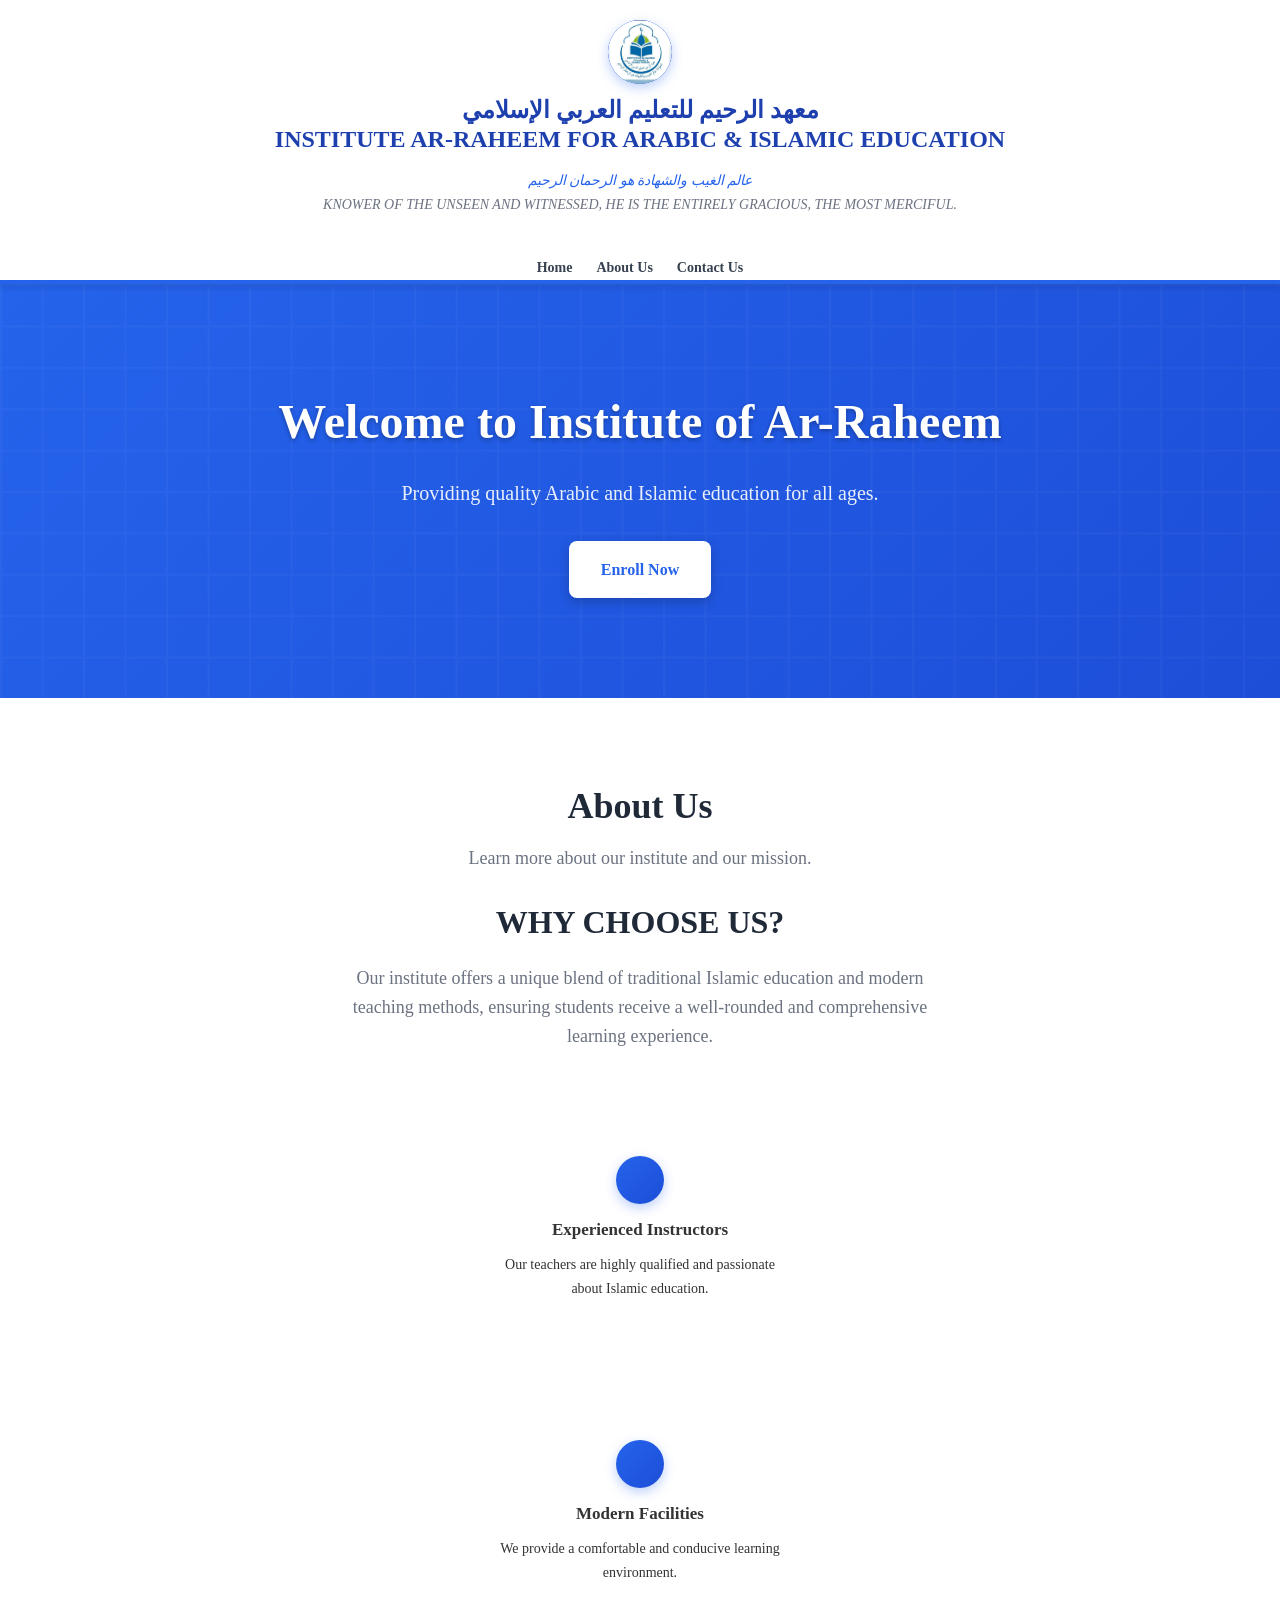
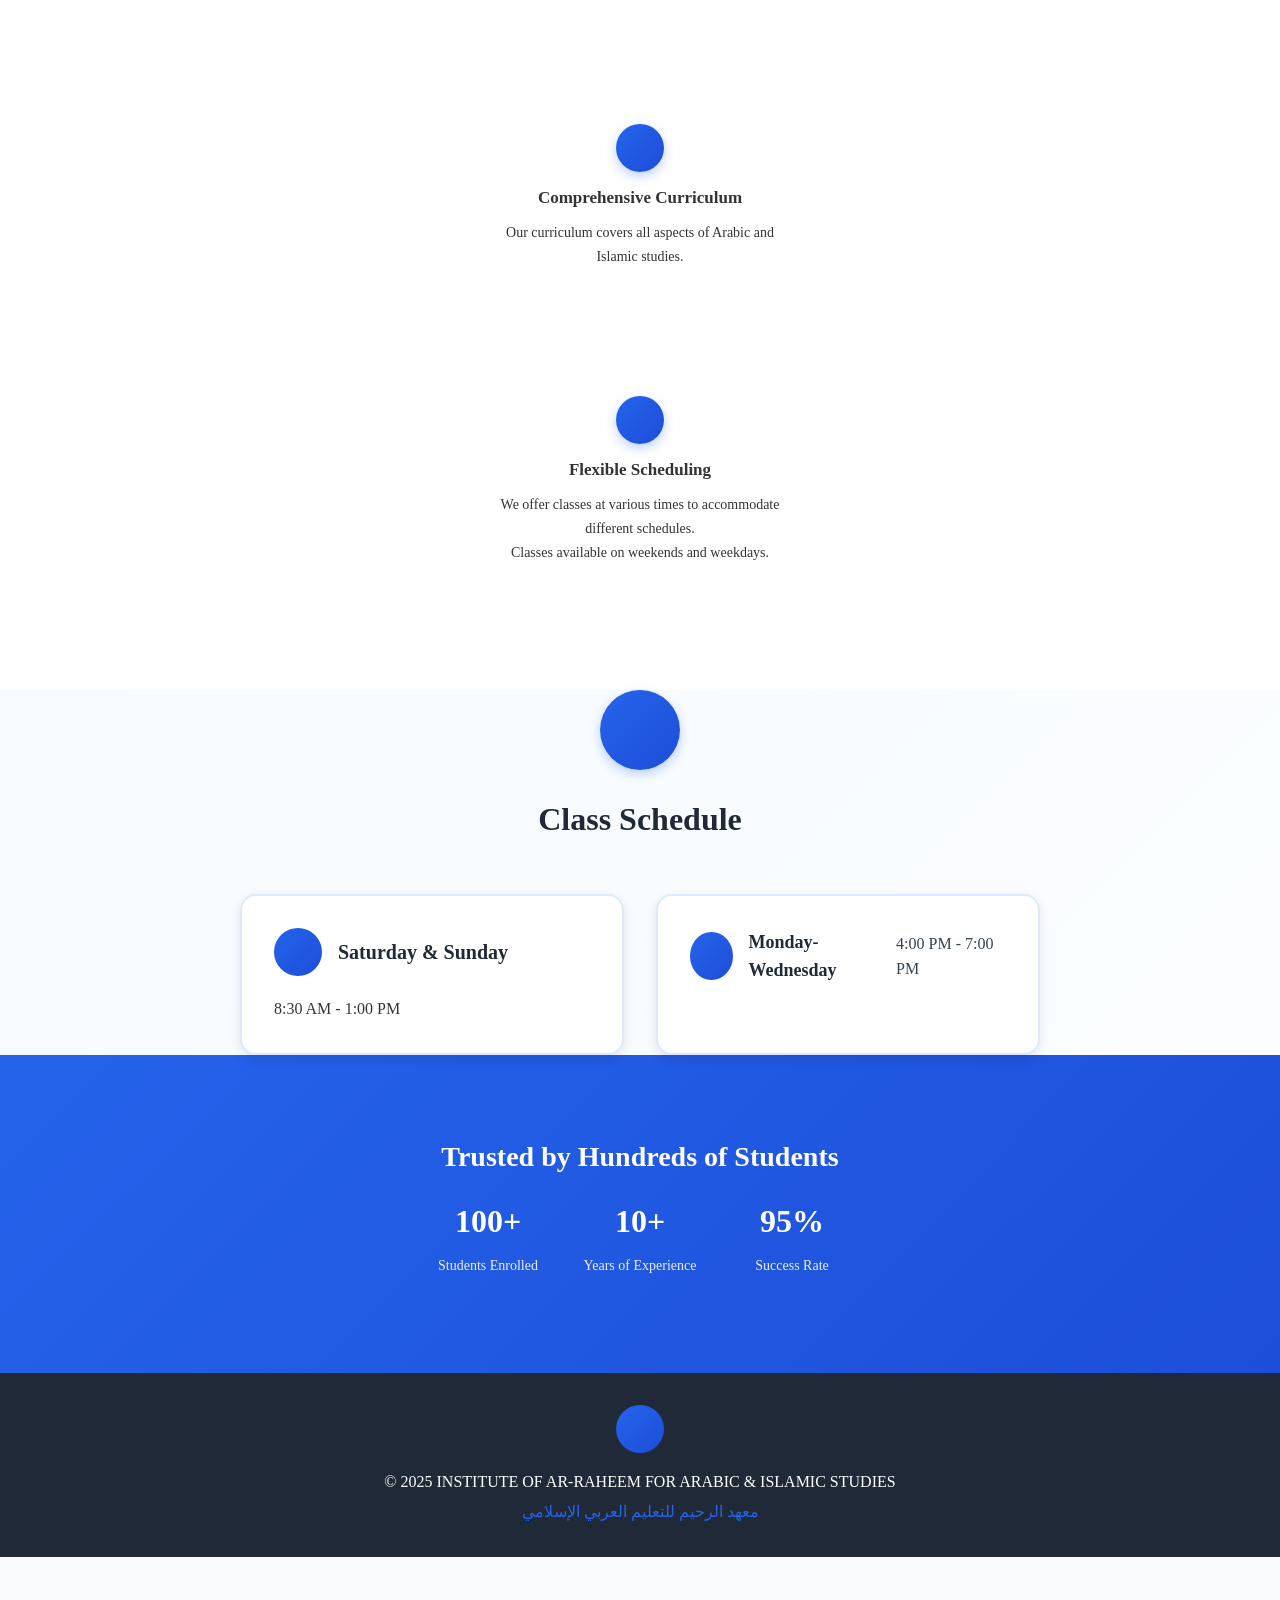
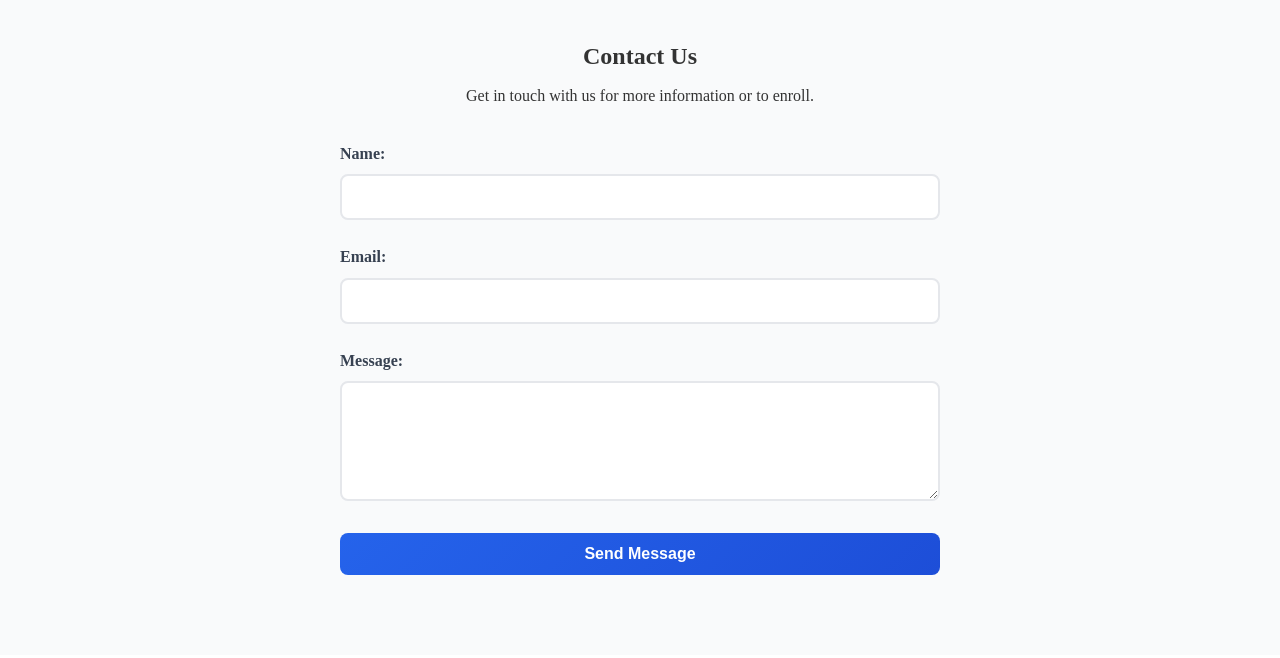
<file: index.html>
<!DOCTYPE html>
<html lang="en">
<head>
    <meta charset="UTF-8">
    <meta name="viewport" content="width=device-width, initial-scale=1.0">
    <title>معهد الرحيم للتعليم العربي الإسلامي 
        INSTITUTE AR-RAHEEM FOR ARABIC & ISLAMIC EDUCATION</title>
    <link rel="stylesheet" href="styles.css">
</head>
<body>
    <header>
        <div class="container">
            <div class="header-content">
                <div class="logo-section">
                    <div class="logo">
                        <img src="logo.png" alt="Institute Logo">
                    </div>
                    <div class="school-info">
                        <h1 class="school-name">
                      <span>معهد الرحيم للتعليم العربي الإسلامي</span><br>
                        INSTITUTE AR-RAHEEM FOR ARABIC & ISLAMIC EDUCATION 
                        </h1>
                        <div class="motto">
                            <span class="arabic">عالم الغيب والشهادة هو الرحمان الرحيم</span>
                            <span>KNOWER OF THE UNSEEN AND WITNESSED, HE IS THE ENTIRELY GRACIOUS, THE MOST MERCIFUL.</span>
                        </div>
                    </div>
                </div>
            </div>
            <button class="mobile-menu-btn" onclick="toggleMobileMenu()">
                <i class="fas fa-bars"></i>
            </button>
            <nav class="mobile-nav" id="mobileNav">
                <ul>
                    <li><a href="#home" class="nav-link" onclick="toggleMobileMenu()">Home</a></li>
                    <li><a href="#about" class="nav-link" onclick="toggleMobileMenu()">About Us</a></li>
                    <li><a href="#contact" class="nav-link" onclick="toggleMobileMenu()">Contact Us</a></li>
                </ul>
            </nav>
        </div>
    </header>

    <section id="home" class="hero-section">
        <div class="container">
            <h2 class="hero-title">Welcome to Institute of Ar-Raheem</h2>
            <p class="hero-description">Providing quality Arabic and Islamic education for all ages.</p>
            <a href="#contact" class="btn-enroll">Enroll Now</a>
        </div>
    </section>

    <section id="about" class="features">
        <div class="container">
            <div class="section-header">
            <h2>About Us</h2>
            <p>Learn more about our institute and our mission.</p>
            <h3>WHY CHOOSE US?</h3>
            <p>Our institute offers a unique blend of traditional Islamic education and modern teaching methods, ensuring students receive a well-rounded and comprehensive learning experience.</p>
        </div>
        <div class="features-grid">
            <div class="feature-card">
                <div class="feature-icon">
                    <i class="fas fa-chalkboard-teacher"></i>
                </div>
                <h4>Experienced Instructors</h4>
                <p>Our teachers are highly qualified and passionate about Islamic education.</p>
            </div>
            <div class="feature-card">
                <div class="feature-icon">
                    <i class="fas fa-school"></i>
                </div>
                <h4>Modern Facilities</h4>
                <p>We provide a comfortable and conducive learning environment.</p>
            </div>
            <div class="feature-card">
                <div class="feature-icon">
                    <i class="fas fa-book"></i>
                </div>
                <h4>Comprehensive Curriculum</h4>
                <p>Our curriculum covers all aspects of Arabic and Islamic studies.</p>
            </div>
            <div class="feature-card">
                <div class="feature-icon">
                    <i class="fas fa-calendar-alt"></i>
                </div>
                <h4>Flexible Scheduling</h4>
                <p>We offer classes at various times to accommodate different schedules.</p>
                <p>Classes available on weekends and weekdays. <br></p>
            </div>
        </div>
    </section>
    <section id="contact" >
        <div class="container">
            <div class="section-header">
                <div class="schedule-icon">
                    <i class="fas fa-clock"></i>
                </div>
                <h3>Class Schedule <br>
                </h3>
        </div>
        <div class="schedule-grid">
            <div class="schedule-card">
                <div class="schedule-header">
                    <div class="schedule-icon-small">
                        <i class="fas fa-calendar-day"></i>
                    </div>
                    <h4>Saturday & Sunday</h4>
                </div>
                <p>8:30 AM - 1:00 PM</p>
            </div>
            <div class="schedule-card">
                <div class="schedule-header">
                    <div class="schedule-icon-small">
                        <i class="fas fa-clock"></i>
                    </div>
                    <div class="schedule-time">
                         <h4>Monday-Wednesday</h4>
                        <p>4:00 PM - 7:00 PM</p>
                    </div>
                </div>
            </div>
        </div>
    </section>
    <section class="trust-badges">
        <div class="container">
            <div class="trust-content">
                <div class="trust-header">
                    <i class="fas fa-award"></i>    
                    <div>
                        <h3>Trusted by Hundreds of Students</h3>
                    </div>
                    <div class="stats">
                        <div class="stat">
                            <div class="stat-number">100+</div>
                            <div class="stat-label">Students Enrolled</div>
                        </div>
                        <div class="stat">
                            <div class="stat-number">10+</div>
                            <div class="stat-label">Years of Experience</div>
                    </div>
                    <div class="stat">
                        <div class="stat-number">95%</div>
                        <div class="stat-label">Success Rate</div>
                    </div>
                </div>
                </div>
            </div>
        </div>
                </section>
                  <footer id="contact">
        <div class="container">
            <div class="footer-content">
                <div class="footer-logo">
                    <i class="fas fa-award"></i>
                </div>
                <p>&copy; 2025 INSTITUTE OF AR-RAHEEM FOR ARABIC & ISLAMIC STUDIES</p>
                <p class="arabic">معهد الرحيم للتعليم العربي الإسلامي</p>
            </div>
        </div>
    </footer>
    <section class="contact-section">
    <h2 class="contact-title">Contact Us</h2>
    <p class="contact-subtitle">
        Get in touch with us for more information or to enroll.</p>
            </div>
            <form class="contact-form" action="#" method="post">
                <div class="form-group">
                    <label for="name">Name:</label>
                    <input type="text" id="name" name="name" required>
                </div>
                <div class="form-group">
                    <label for="email">Email:</label>
                    <input type="email" id="email" name="email" required>
                </div>
                <div class="form-group">
                    <label for="message">Message:</label>
                    <textarea id="message" name="message" rows="5" required></textarea>
                </div>
                <button type="submit">Send Message</button>
            </form>
        </div>
    </div>
    </section>
        </body>
</html>
</file>
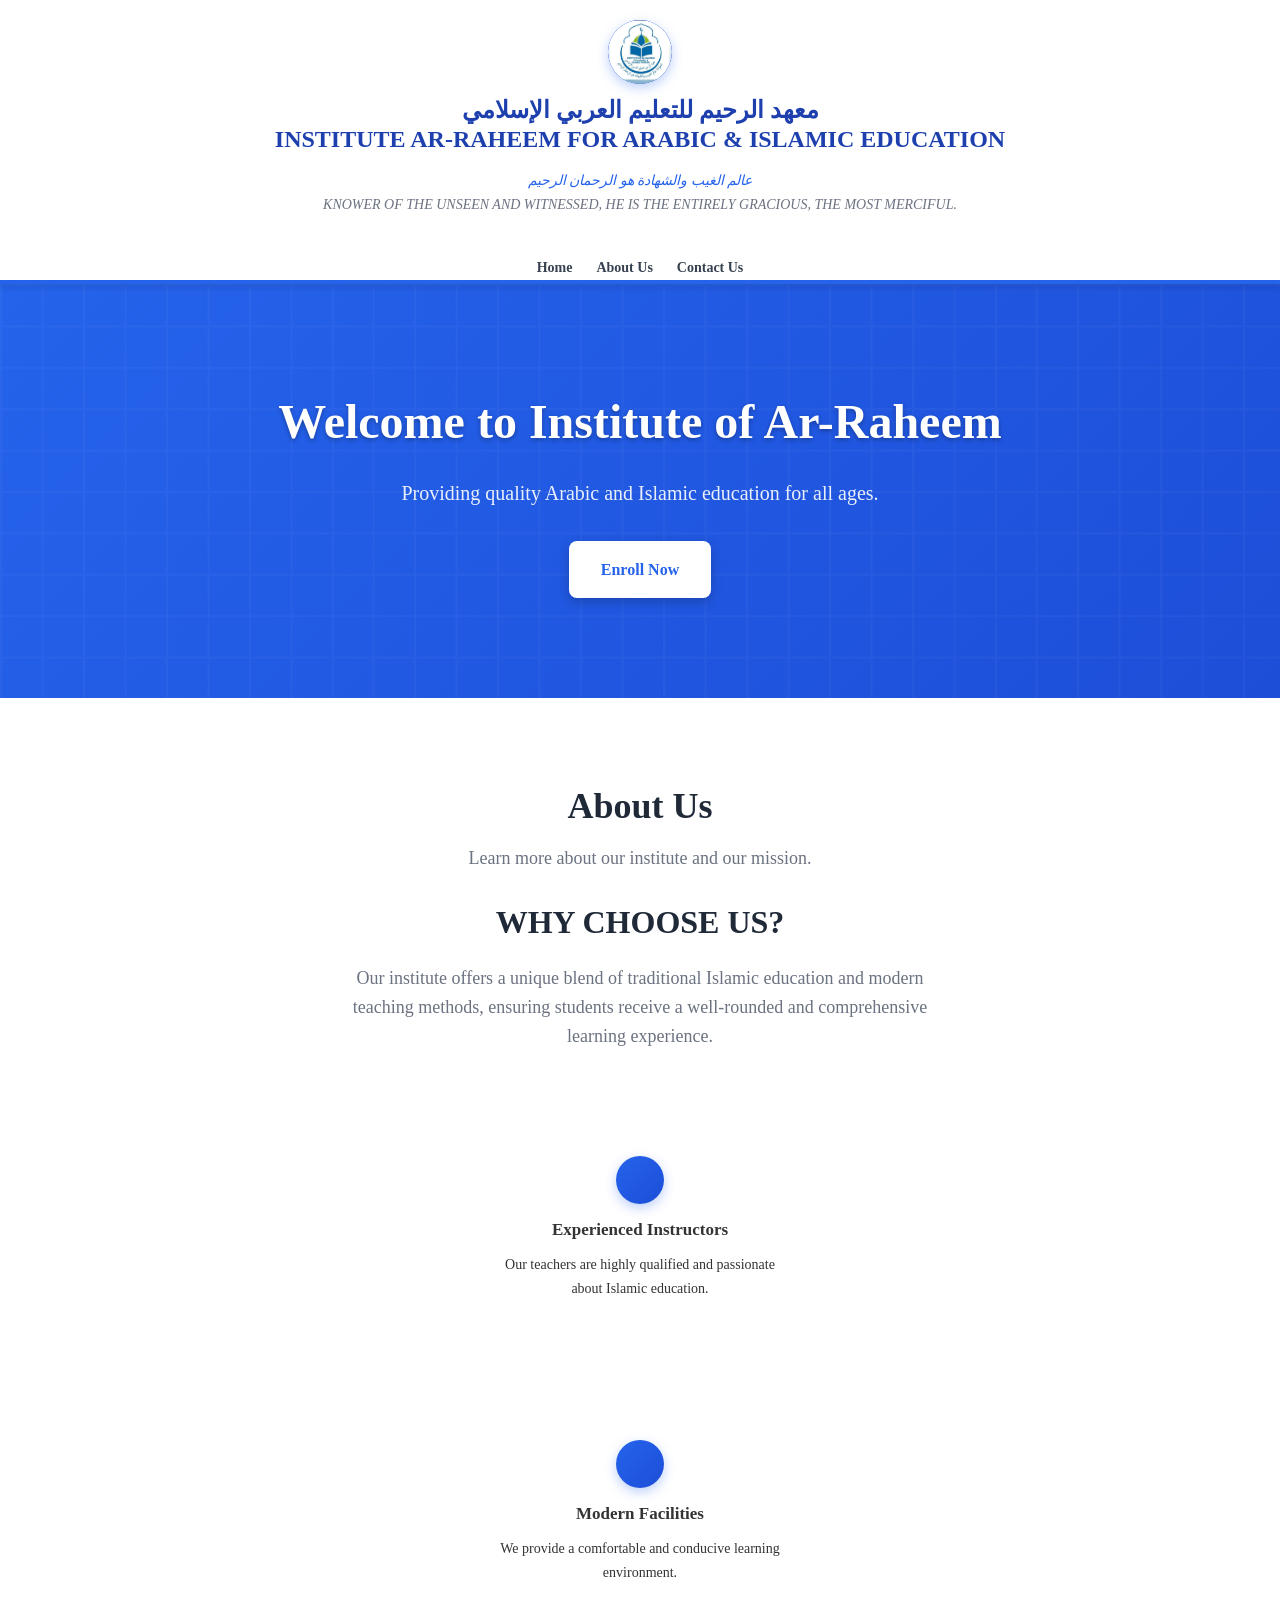
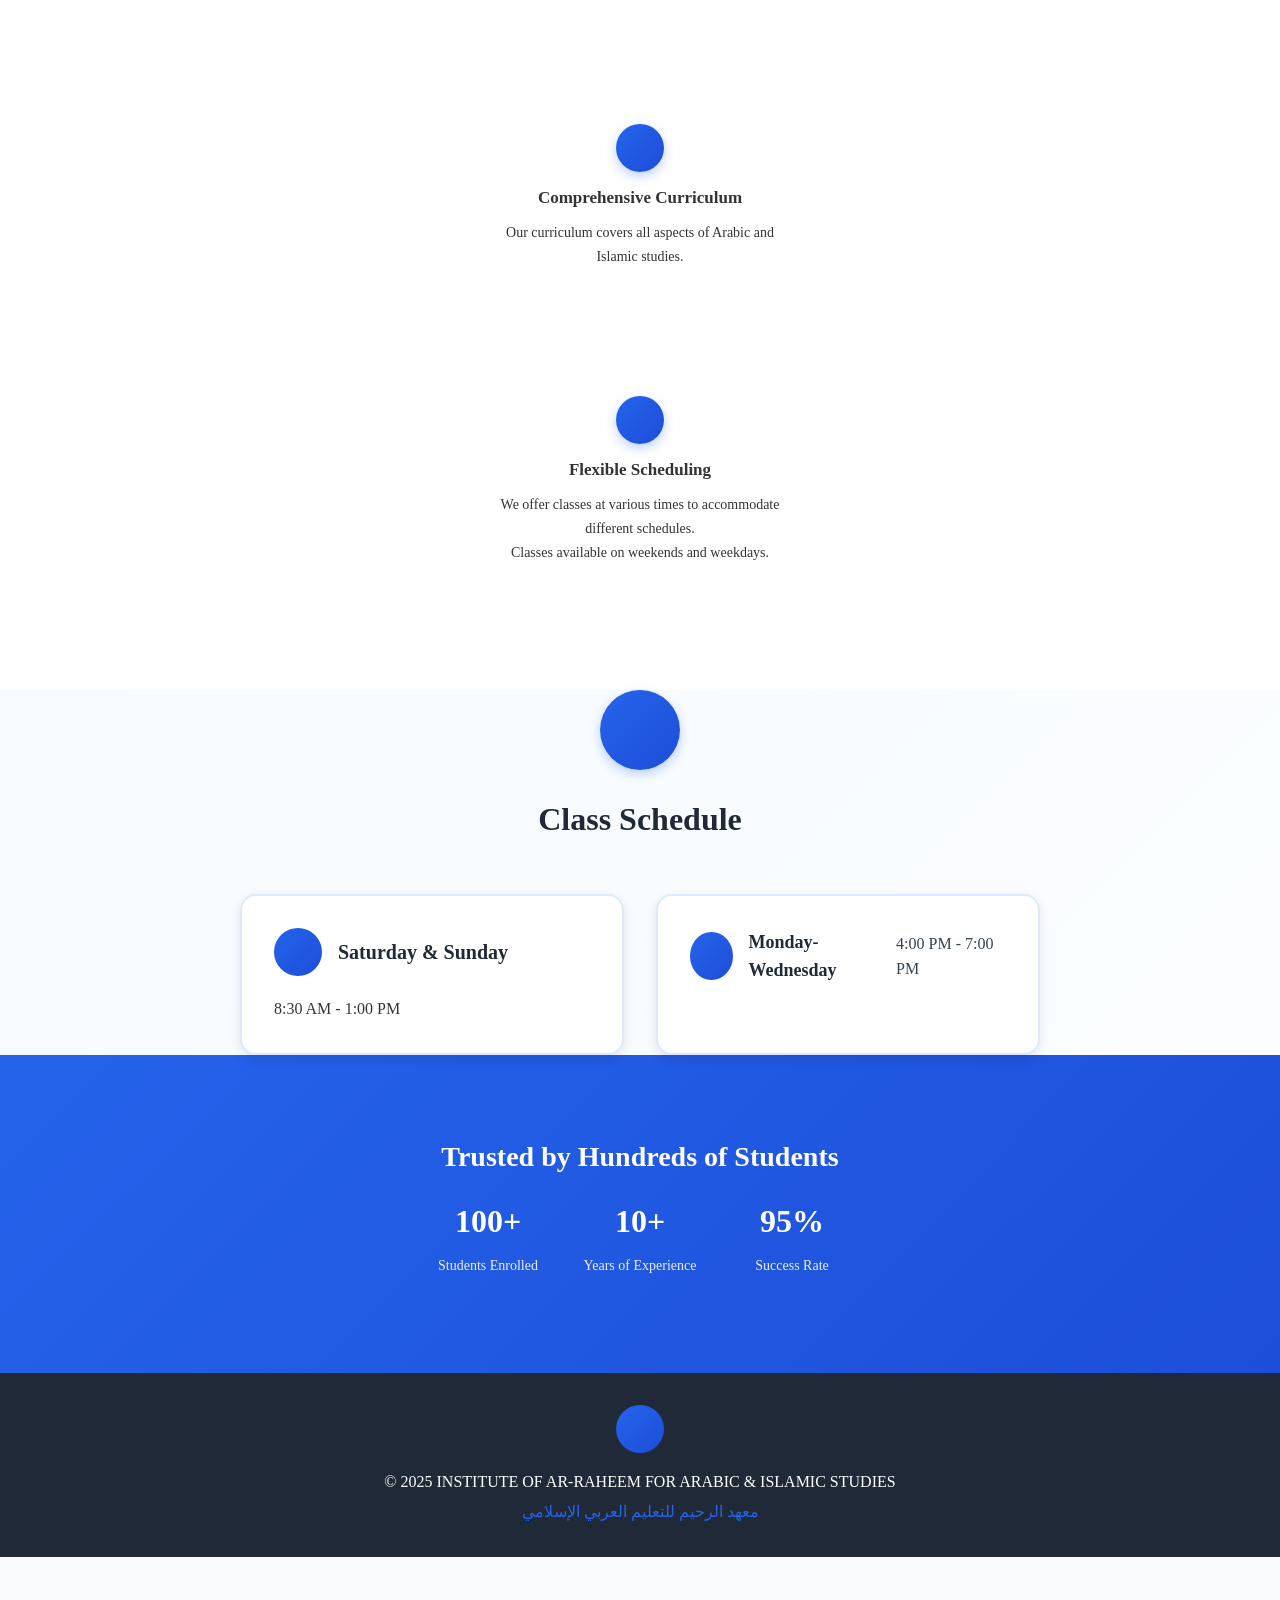
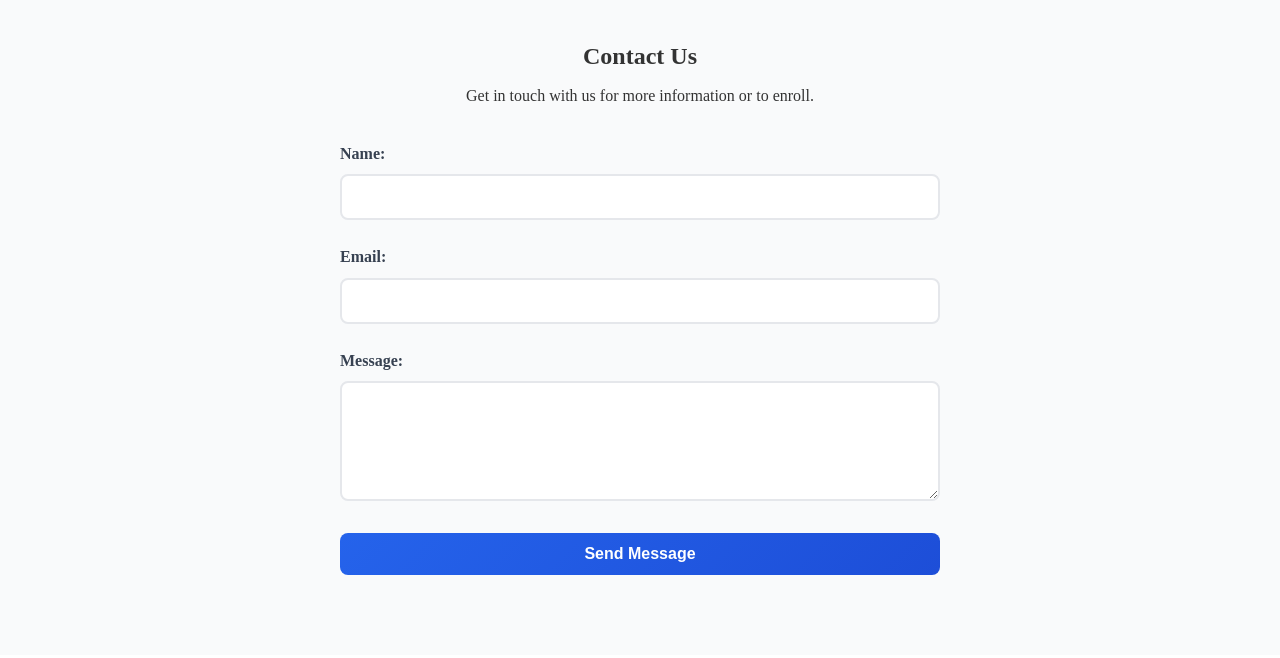
<file: Home page.html>
<!DOCTYPE html>
<html lang="en">
<head>
    <meta charset="UTF-8">
    <meta name="viewport" content="width=device-width, initial-scale=1.0">
    <title>معهد الرحيم للتعليم العربي الإسلامي 
        INSTITUTE AR-RAHEEM FOR ARABIC & ISLAMIC EDUCATION</title>
    <link rel="stylesheet" href="styles.css">
</head>
<body>
    <header>
        <div class="container">
            <div class="header-content">
                <div class="logo-section">
                    <div class="logo">
                        <img src="logo.png" alt="Institute Logo">
                    </div>
                    <div class="school-info">
                        <h1 class="school-name">
                      <span>معهد الرحيم للتعليم العربي الإسلامي</span><br>
                        INSTITUTE AR-RAHEEM FOR ARABIC & ISLAMIC EDUCATION 
                        </h1>
                        <div class="motto">
                            <span class="arabic">عالم الغيب والشهادة هو الرحمان الرحيم</span>
                            <span>KNOWER OF THE UNSEEN AND WITNESSED, HE IS THE ENTIRELY GRACIOUS, THE MOST MERCIFUL.</span>
                        </div>
                    </div>
                </div>
            </div>
            <button class="mobile-menu-btn" onclick="toggleMobileMenu()">
                <i class="fas fa-bars"></i>
            </button>
            <nav>
                <ul>
                    <li><a href="#home" class="nav-link" onclick="toggleMobileMenu()">Home</a></li>
                    <li><a href="#about" class="nav-link" onclick="toggleMobileMenu()">About Us</a></li>
                    <li><a href="#contact" class="nav-link" onclick="toggleMobileMenu()">Contact Us</a></li>
                </ul>
            </nav>
        </div>
    </header>

    <section id="home" class="hero-section">
        <div class="container">
            <h2 class="hero-title">Welcome to Institute of Ar-Raheem</h2>
            <p class="hero-description">Providing quality Arabic and Islamic education for all ages.</p>
            <a href="#contact" class="btn-enroll">Enroll Now</a>
        </div>
    </section>

    <section id="about" class="features">
        <div class="container">
            <div class="section-header">
            <h2>About Us</h2>
            <p>Learn more about our institute and our mission.</p>
            <h3>WHY CHOOSE US?</h3>
            <p>Our institute offers a unique blend of traditional Islamic education and modern teaching methods, ensuring students receive a well-rounded and comprehensive learning experience.</p>
        </div>
        <div class="features-grid">
            <div class="feature-card">
                <div class="feature-icon">
                    <i class="fas fa-chalkboard-teacher"></i>
                </div>
                <h4>Experienced Instructors</h4>
                <p>Our teachers are highly qualified and passionate about Islamic education.</p>
            </div>
            <div class="feature-card">
                <div class="feature-icon">
                    <i class="fas fa-school"></i>
                </div>
                <h4>Modern Facilities</h4>
                <p>We provide a comfortable and conducive learning environment.</p>
            </div>
            <div class="feature-card">
                <div class="feature-icon">
                    <i class="fas fa-book"></i>
                </div>
                <h4>Comprehensive Curriculum</h4>
                <p>Our curriculum covers all aspects of Arabic and Islamic studies.</p>
            </div>
            <div class="feature-card">
                <div class="feature-icon">
                    <i class="fas fa-calendar-alt"></i>
                </div>
                <h4>Flexible Scheduling</h4>
                <p>We offer classes at various times to accommodate different schedules.</p>
                <p>Classes available on weekends and weekdays. <br></p>
            </div>
        </div>
    </section>
    <section id="contact" >
        <div class="container">
            <div class="section-header">
                <div class="schedule-icon">
                    <i class="fas fa-clock"></i>
                </div>
                <h3>Class Schedule <br>
                </h3>
        </div>
        <div class="schedule-grid">
            <div class="schedule-card">
                <div class="schedule-header">
                    <div class="schedule-icon-small">
                        <i class="fas fa-calendar-day"></i>
                    </div>
                    <h4>Saturday & Sunday</h4>
                </div>
                <p>8:30 AM - 1:00 PM</p>
            </div>
            <div class="schedule-card">
                <div class="schedule-header">
                    <div class="schedule-icon-small">
                        <i class="fas fa-clock"></i>
                    </div>
                    <div class="schedule-time">
                         <h4>Monday-Wednesday</h4>
                        <p>4:00 PM - 7:00 PM</p>
                    </div>
                </div>
            </div>
        </div>
    </section>
    <section class="trust-badges">
        <div class="container">
            <div class="trust-content">
                <div class="trust-header">
                    <i class="fas fa-award"></i>    
                    <div>
                        <h3>Trusted by Hundreds of Students</h3>
                    </div>
                    <div class="stats">
                        <div class="stat">
                            <div class="stat-number">100+</div>
                            <div class="stat-label">Students Enrolled</div>
                        </div>
                        <div class="stat">
                            <div class="stat-number">10+</div>
                            <div class="stat-label">Years of Experience</div>
                    </div>
                    <div class="stat">
                        <div class="stat-number">95%</div>
                        <div class="stat-label">Success Rate</div>
                    </div>
                </div>
                </div>
            </div>
        </div>
                </section>
                  <footer id="contact">
        <div class="container">
            <div class="footer-content">
                <div class="footer-logo">
                    <i class="fas fa-award"></i>
                </div>
                <p>&copy; 2025 INSTITUTE OF AR-RAHEEM FOR ARABIC & ISLAMIC STUDIES</p>
                <p class="arabic">معهد الرحيم للتعليم العربي الإسلامي</p>
            </div>
        </div>
    </footer>
    <section class="contact-section">
    <h2 class="contact-title">Contact Us</h2>
    <p class="contact-subtitle">
        Get in touch with us for more information or to enroll.</p>
            </div>
            <form class="contact-form" action="#" method="post">
                <div class="form-group">
                    <label for="name">Name:</label>
                    <input type="text" id="name" name="name" required>
                </div>
                <div class="form-group">
                    <label for="email">Email:</label>
                    <input type="email" id="email" name="email" required>
                </div>
                <div class="form-group">
                    <label for="message">Message:</label>
                    <textarea id="message" name="message" rows="5" required></textarea>
                </div>
                <button type="submit">Send Message</button>
            </form>
        </div>
    </div>
    </section>
        </body>
</html>
</file>
<file: styles.css>
* {
    margin: 0;
    padding: 0;
    box-sizing: border-box;
}

body {
    font-family: 'Times New Roman', Times, serif;
    background: linear-gradient(135deg, #f0f8ff 0%, #ffffff 100%);
    line-height: 1.6;
    color: #333;
    overflow-x: hidden;
}

.container {
    max-width: 1200px;
    margin: 0 auto;
    padding: 0 20px;
}
header {
    background: #ffffff;
    box-shadow: 0 4px 6px rgba(0, 0, 0, 0.1);
    position: relative;
    top: 0;
    z-index: 1000;
    border-bottom: 4px solid #2563eb;
    transition: all 0.3s ease;
}

header.scrolled {
    box-shadow: 0 8px 12px rgba(0, 0, 0, 0.15);
}

.header-content {
    display: flex;
    flex-direction: column;
    align-items: center;
    padding: 20px 0;
}
.logo-section {
    display: flex;
    flex-direction: column;
    align-items: center;
    gap: 12px;
}
.school-info {
    display: flex;
    flex-direction: column;
    align-items: center;
    text-align: center;
}
.logo {
    width: 64px;
    height: 64px;
    background: linear-gradient(135deg, #2563eb 0%, #1d4ed8 100%);
    border-radius: 50%;
    display: flex;
    align-items: center;
    justify-content: center;
    box-shadow: 0 4px 12px rgba(37, 99, 235, 0.3);
    overflow: hidden;
    position: relative;
}

.logo img {
    width: 100%;
    height: 100%;
    object-fit: cover;
    border-radius: 50%;
}

.school-name {
    font-size: 24px;
    font-weight: bold;
    color: #1e40af;
    line-height: 1.2;
    margin-bottom: 8px;
    text-align: center;
}
.school-name {
  position: relative;
  top: auto;
  left: auto;
  transform: none;
}
.motto {
    display: flex;
    flex-direction: column;
    align-items: center;
    font-size: 14px;
    font-style: italic;
    color: #6b7280;
    margin-top: 4px;
    text-align: center;
}

.motto span {
    margin-bottom: 2px;
}

.motto .arabic {
    color: #2563eb;
    font-weight: 500;
}

.arabic {
    display: block;
    direction: rtl;
    font-family: 'Times New Roman', Times, serif;
    margin-top: 4px;
    color: #2563eb;
}
nav {
    margin-top: 16px;
}

nav ul {
    list-style: none;
    display: flex;
    gap: 24px;
    justify-content: center;
}

.nav-link {
    text-decoration: none;
    color: #374151;
    font-weight: 600;
    transition: color 0.3s ease;
    position: relative;
    font-size: 14px;
}

.nav-link:hover {
    color: #2563eb;
}

.nav-link::after {
    content: '';
    position: absolute;
    bottom: -4px;
    left: 0;
    width: 0;
    height: 2px;
    background: #2563eb;
    transition: width 0.3s ease;
}

.nav-link:hover::after {
    width: 100%;
}

.mobile-menu-btn {
    display: none;
    background: none;
    border: none;
    font-size: 24px;
    color: #374151;
    cursor: pointer;
    padding: 8px;
    border-radius: 8px;
    transition: background-color 0.3s ease;
}

.mobile-menu-btn:hover {
    background-color: #f3f4f6;
}
.hero-section {
    background: linear-gradient(135deg, #2563eb 0%, #1d4ed8 100%);
    color: white;
    text-align: center;
    padding: 100px 20px;
    position: relative;
    overflow: hidden;
}

.hero-section::before {
    content: '';
    position: absolute;
    top: 0;
    left: 0;
    right: 0;
    bottom: 0;
    background-image: url("data:image/svg+xml,%3Csvg xmlns='http://www.w3.org/2000/svg' viewBox='0 0 100 100'%3E%3Cdefs%3E%3Cpattern id='grid' width='10' height='10' patternUnits='userSpaceOnUse'%3E%3Cpath d='M 10 0 L 0 0 0 10' fill='none' stroke='rgba(255,255,255,0.1)' stroke-width='1'/%3E%3C/pattern%3E%3C/defs%3E%3Crect width='100' height='100' fill='url(%23grid)'/%3E%3C/svg%3E");
    opacity: 0.3;
}

.hero-title {
    font-size: 48px;
    font-weight: bold;
    margin-bottom: 16px;
    text-shadow: 0 2px 4px rgba(0, 0, 0, 0.3);
}

.hero-description {
    font-size: 20px;
    margin-bottom: 32px;
    opacity: 0.9;
    max-width: 800px;
    margin-left: auto;
    margin-right: auto;
}

.btn-enroll {
    display: inline-block;
    background: white;
    color: #2563eb;
    font-weight: bold;
    padding: 16px 32px;
    text-decoration: none;
    border-radius: 8px;
    transition: all 0.3s ease;
    box-shadow: 0 4px 12px rgba(0, 0, 0, 0.2);
    transform: translateY(0);
}

.btn-enroll:hover {
    transform: translateY(-2px);
    box-shadow: 0 8px 20px rgba(0, 0, 0, 0.3);
    background-color: #f8fafc;
}
.features {
    padding: 80px 20px;
    background: white;
}

.section-header {
    text-align: center;
    margin-bottom: 48px;
}

.section-header h2 {
    font-size: 36px;
    font-weight: bold;
    color: #1f2937;
    margin-bottom: 8px;
}

.section-header h3 {
    font-size: 32px;
    font-weight: bold;
    color: #1f2937;
    margin-bottom: 16px;
}

.section-header p {
    font-size: 18px;
    color: #6b7280;
    max-width: 600px;
    margin: 0 auto 24px;
    line-height: 1.6;
}
.features-grid {
    display: flex;
    flex-direction: column;
    gap: 24px;
    align-items: center;
}
.feature-card {
    width: 100%;
    max-width: 600px;
    min-height: auto;
    padding: 24px;
    text-align: center;
}
.feature-card::before {
    content: '';
    position: absolute;
    top: 0;
    left: 0;
    right: 0;
    bottom: 0;
    background: linear-gradient(135deg, rgba(37, 99, 235, 0.05) 0%, rgba(37, 99, 235, 0.1) 100%);
    opacity: 0;
    transition: opacity 0.3s ease;
}

.feature-card:hover::before {
    opacity: 1;
}

.feature-card:hover {
    transform: translateY(-8px);
    box-shadow: 0 12px 24px rgba(0, 0, 0, 0.15);
    border-color: #2563eb;
}

.feature-icon {
    width: 64px;
    height: 64px;
    background: linear-gradient(135deg, #2563eb 0%, #1d4ed8 100%);
    border-radius: 50%;
    display: flex;
    align-items: center;
    justify-content: center;
    margin: 0 auto 24px;
    box-shadow: 0 4px 12px rgba(37, 99, 235, 0.3);
}
.feature-icon {
    width: 48px;
    height: 48px;
    margin-bottom: 12px;
}
.feature-icon {
    flex-shrink: 0;
}
.feature-card {
    width: 100%;
    max-width: 320px;      
    min-height: 260px;  
    margin: 0 auto;

    display: flex;
    flex-direction: column;
    justify-content: center;
    align-items: center;

    padding: 20px;
    text-align: center;
}
.feature-card h4 {
    font-size: 17px;
    margin-bottom: 10px;
}

.feature-card p {
    font-size: 14px;
    line-height: 1.7;
}

.schedule-section {
    padding: 80px 20px;
    background: linear-gradient(135deg, #f0f9ff 0%, #ffffff 100%);
}
.schedule-icon {
    width: 80px;
    height: 80px;
    background: linear-gradient(135deg, #2563eb 0%, #1d4ed8 100%);
    border-radius: 50%;
    display: flex;
    align-items: center;
    justify-content: center;
    margin: 0 auto 24px;
    box-shadow: 0 4px 12px rgba(37, 99, 235, 0.3);
}
.schedule-icon i {
    color: white;
    font-size: 40px;
}

.schedule-grid {
    display: grid;
    grid-template-columns: repeat(auto-fit, minmax(300px, 1fr));
    gap: 32px;
    max-width: 800px;
    margin: 0 auto;
}

.schedule-card {
    background: white;
    padding: 32px;
    border-radius: 16px;
    box-shadow: 0 4px 12px rgba(0, 0, 0, 0.1);
    border: 2px solid #dbeafe;
    transition: all 0.3s ease;
}

.schedule-card:hover {
    transform: translateY(-4px);
    box-shadow: 0 8px 20px rgba(0, 0, 0, 0.15);
}

.schedule-header {
    display: flex;
    align-items: center;
    gap: 16px;
    margin-bottom: 20px;
}

.schedule-icon-small {
    width: 48px;
    height: 48px;
    background: linear-gradient(135deg, #2563eb 0%, #1d4ed8 100%);
    border-radius: 50%;
    display: flex;
    align-items: center;
    justify-content: center;
}

.schedule-icon-small i {
    color: white;
    font-size: 24px;
}

.schedule-header h4 {
    font-size: 20px;
    font-weight: bold;
    color: #1f2937;
}

.schedule-content p {
    margin-bottom: 12px;
    color: #374151;
    font-size: 16px;
}

.schedule-time {
    display: flex;
    align-items: center;
    gap: 8px;
}

.schedule-time h4 {
    font-size: 18px;
    font-weight: bold;
    color: #1f2937;
}

.schedule-time p {
    font-size: 16px;
    color: #374151;
}

.trust-badges {
    padding: 64px 20px;
    background: linear-gradient(135deg, #2563eb 0%, #1d4ed8 100%);
    color: white;
}

.trust-content {
    text-align: center;
}

.trust-header {
    display: flex;
    align-items: center;
    justify-content: center;
    gap: 16px;
    margin-bottom: 32px;
    flex-direction: column;
}

.trust-header i {
    color: #fbbf24;
    font-size: 48px;
}

.trust-header h3 {
    font-size: 28px;
    font-weight: bold;
}

.stats {
    display: flex;
    justify-content: center;
    gap: 32px;
    align-items: center;
}

.stat {
    text-align: center;
    min-width: 120px;
}

.stat-number {
    font-size: 32px;
    font-weight: bold;
    margin-bottom: 8px;
}

.stat-label {
    opacity: 0.9;
    font-size: 14px;
}

.contact-section {
    padding: 80px 20px;
    background: #f9fafb;
    text-align: center;
}

.contact-form {
    margin: 0 auto;
}

.form-group {
    margin-bottom: 24px;
}

.form-group label {
    display: block;
    margin-bottom: 8px;
    font-weight: bold;
    color: #374151;
}
.form-group input,
.form-group textarea {
    text-align: center;
}
.form-group input,
.form-group textarea {
    width: 100%;
    padding: 12px 16px;
    border: 2px solid #e5e7eb;
    border-radius: 8px;
    font-size: 16px;
    transition: all 0.3s ease;
}

.form-group input:focus,
.form-group textarea:focus {
    outline: none;
    border-color: #2563eb;
    box-shadow: 0 0 0 3px rgba(37, 99, 235, 0.1);
}

.form-group textarea {
    resize: vertical;
    min-height: 120px;
}
.contact-section {
    padding: 80px 20px;
    background: #f9fafb;
    text-align: center;
}

.contact-title {
    margin-bottom: 8px;
}

.contact-subtitle {
    margin-bottom: 32px;
}

.contact-form {
    width: 100%;
    max-width: 600px;
    margin: 0 auto;
    text-align: left;
}
.contact-section h2,
.contact-section p {
    text-align: center;
}
.contact-form button {
    background: linear-gradient(135deg, #2563eb 0%, #1d4ed8 100%);
    color: white;
    border: none;
    padding: 12px 24px;
    border-radius: 8px;
    font-size: 16px;
    font-weight: bold;
    cursor: pointer;
    transition: all 0.3s ease;
    width: 100%;
}

.contact-form button:hover {
    transform: translateY(-2px);
    box-shadow: 0 4px 12px rgba(0, 0, 0, 0.2);
}

/* Footer */
footer {
    background: #1f2937;
    color: white;
    padding: 32px 0;
    margin-top: 0;
}

.footer-content {
    text-align: center;
}

.footer-logo {
    width: 48px;
    height: 48px;
    background: linear-gradient(135deg, #2563eb 0%, #1d4ed8 100%);
    border-radius: 50%;
    display: flex;
    align-items: center;
    justify-content: center;
    margin: 0 auto 16px;
}

.footer-logo i {
    color: white;
    font-size: 24px;
}

/* Responsive Design */
    @media (max-width: 768px) {
  .nav-menu {
    display: flex;         
    flex-direction: column; 
    gap: 10px;             
    text-align: center;
}
.navbar {
  background-color: #333;
  padding: 10px;
}

.nav-menu li a {
  color: white;
  text-decoration: none;
  font-size: 1.1em;
}

.nav-menu li a:hover {
  color: #ffcc00;
}
    .mobile-menu-btn {
        display: block;
    }
    .school-name {
        font-size: 16px;
    }
    
    .motto {
        font-size: 12px;
    }
    
    .logo-section {
        align-items: center;
        justify-content: center;
    }
    
    .school-info {
        align-items: center;
        text-align: center;
    }
    
    .hero-title {
        font-size: 32px;
    }
    
    .hero-description {
        font-size: 16px;
    }
    
    .features-grid {
        grid-template-columns: 1fr;
        gap: 24px;
    }
    
    .schedule-grid {
        grid-template-columns: 1fr;
    }
    
    .trust-header {
        flex-direction: column;
        gap: 16px;
    }
    
    .stats {
        flex-direction: column;
        gap: 24px;
        align-items: center;
    }
    
    .section-header h2 {
        font-size: 28px;
    }
    
    .section-header h3 {
        font-size: 24px;
    }
    
    .feature-card {
        padding: 24px;
    }
    
    .schedule-card {
        padding: 24px;
    }
}
</file>
